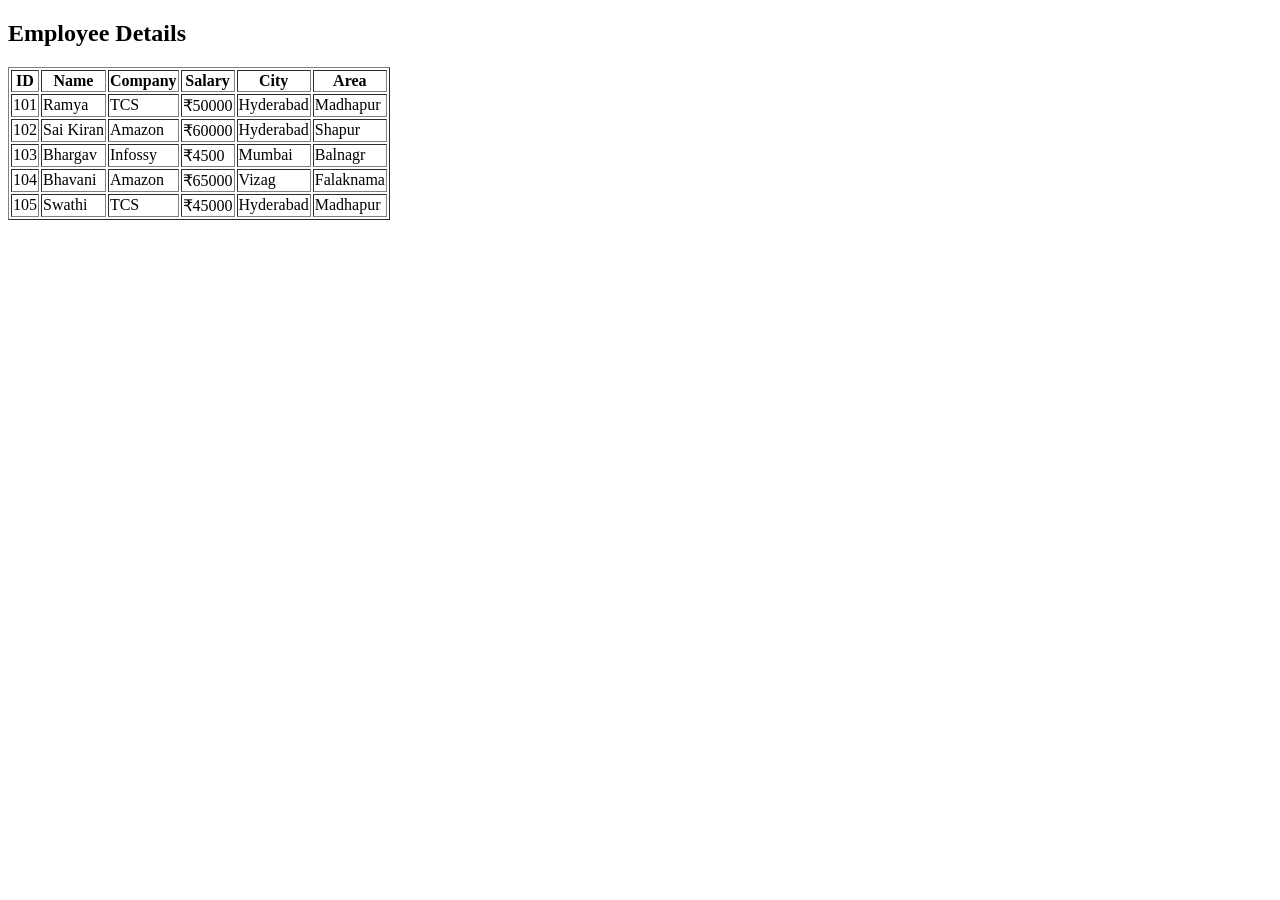
<file: array1.html>
<!DOCTYPE html>
<html lang="en">
<head>
    <meta charset="UTF-8">
    <meta name="viewport" content="width=device-width, initial-scale=1.0">
    <title>Employee Table</title>
</head>
<body>

    <h2>Employee Details</h2>

    <table border="1"  >
        <thead>
            <tr>
                <th>ID</th>
                <th>Name</th>
                <th>Company</th>
                <th>Salary</th>
                <th>City</th>
                <th>Area</th>
            </tr>
        </thead>
        <tbody id="employeeTableBody">
            <!-- JavaScript will insert rows here -->
        </tbody>
    </table>

    <script>
        // Employee Data as an Array of Objects
        const employees = [

        
        

    {
     empId: 101,
     empName: "Ramya",
     empCompany: "TCS",
     empSalary: 50000,
     empAddress: {
        empCity: "Hyderabad",
        empArea: "Madhapur"
     }
    },
{


    empId: 102,
    empName: "Sai Kiran",
    empCompany: "Amazon",
    empSalary: 60000,
    empAddress: {
       empCity: "Hyderabad",
             empArea: "Shapur"
    }
},

{
    empId: 103,
    empName: "Bhargav",
    empCompany: "Infossy",
    empSalary: 4500,
    empAddress: {
       empCity: "Mumbai",
             empArea: "Balnagr"
}
},
 {

 
    empId: 104,
    empName: "Bhavani",
    empCompany: "Amazon",
    empSalary: 65000,
    empAddress: {
       empCity: "Vizag",
             empArea: "Falaknama"
    }
},
  {
    empId: 105,
    empName: "Swathi",
    empCompany: "TCS",
    empSalary: 45000,
    empAddress: {
        empCity: "Hyderabad",
        empArea: "Madhapur"
    }
}
   
];

        // Function to Insert Data into Table
        function populateTable() {
            const tableBody = document.getElementById("employeeTableBody");

            employees.forEach(emp => {
                let row = document.createElement("tr");
                row.innerHTML = `
                    <td>${emp.empId}</td>
                    <td>${emp.empName}</td>
                    <td>${emp.empCompany}</td>
                    <td>₹${emp.empSalary}</td>
                    <td>${emp.empAddress.empCity}</td>
                    <td>${emp.empAddress.empArea}</td>
                `;
                tableBody.appendChild(row);
            });
        }

        // Call Function on Page Load
        window.onload = populateTable;
    </script>

</body>
</html>
</file>
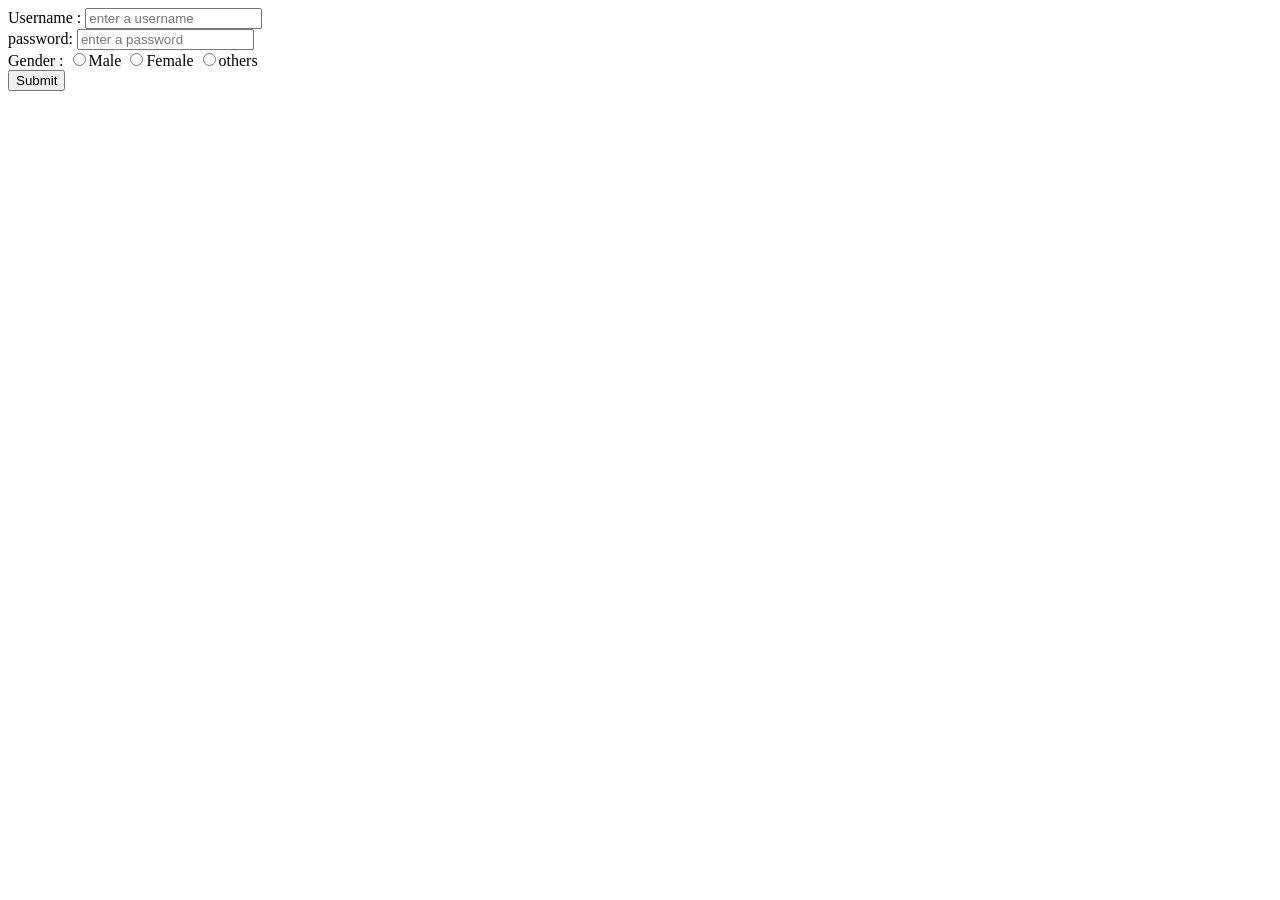
<file: dom1.html>
<!DOCTYPE html>
<html lang="en">
<head>
    <meta charset="UTF-8">
    <meta name="viewport" content="width=device-width, initial-scale=1.0">
    <title>Document</title>
</head>
<body>
    <form>
    <div class="formgroup">
        <label for="uName">Username :</label>
        <input type="text" id="uName" placeholder="enter a username">
        </div>

        <div class="formgroup">
            <label for="uPass">password:</label>
            <input type="password" id="uPass" placeholder="enter a password">

        </div>

    <div class="formgroup"></div> 
    <label for="">Gender :</label>
    <input type="radio" name="gender" value="male"><span>Male</span>
    <input type="radio" name="gender" value="Female"><span>Female</span>
    <input type="radio" name="gender" value="others"><span>others</span>
</div>
<div class="formgroup">
    <input type="submit">
</div>
    </form>


    <script src="./dom1.js"></script>
</body>
</html>
</file>
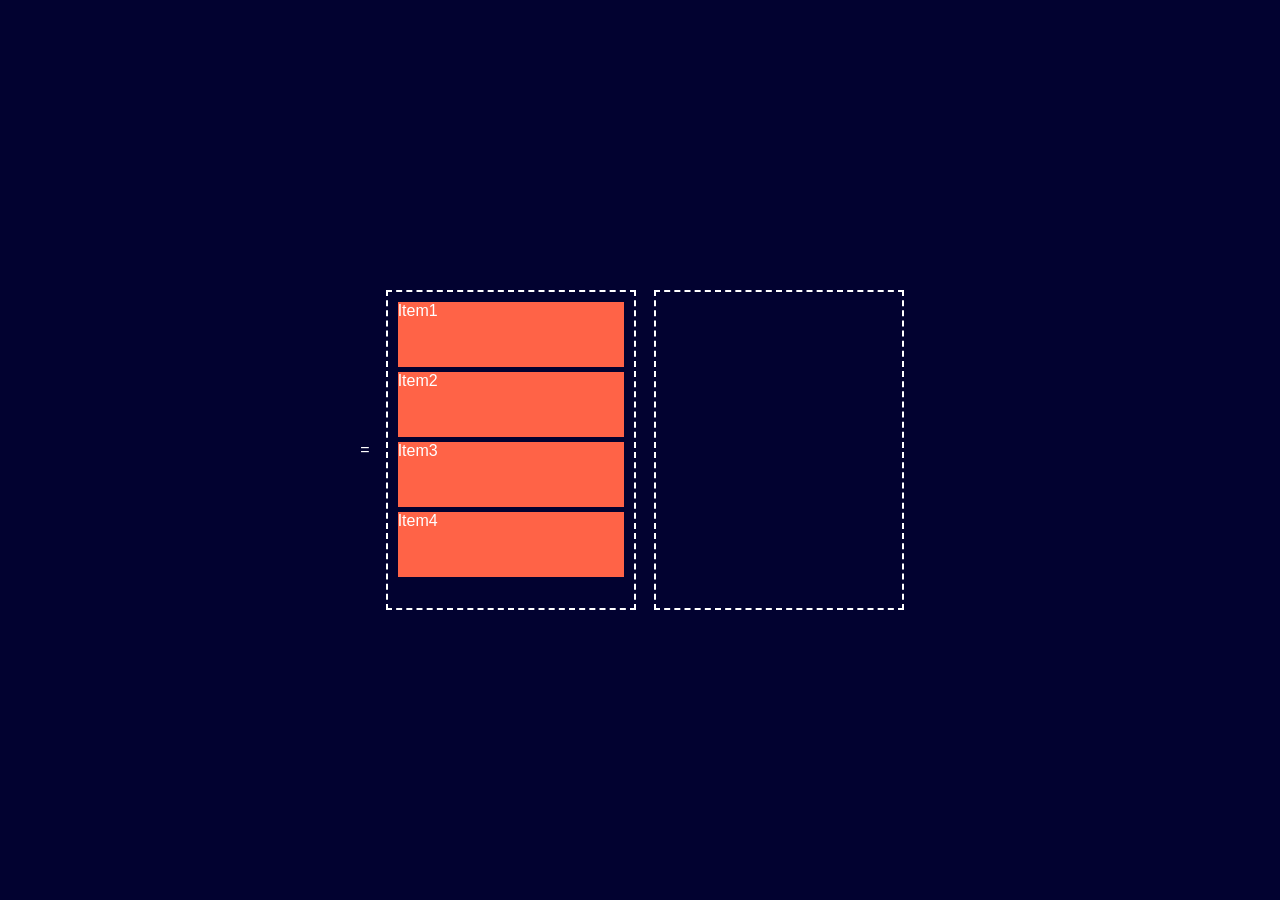
<file: dragdrop.html>
=<!DOCTYPE html>
<html lang="en">
<head>
    <meta charset="UTF-8">
    <meta name="viewport" content="width=device-width, initial-scale=1.0">
    <title>Drag & Drop</title>
    <style>
        *{
            box-sizing: border-box;
            margin: 0px;
            padding: 0px;
        }
        body{
            font-family: sans-serif;
            width: 100%;
            height: 100vh;
            display: flex;
            align-items: center;
            justify-content: center;
            background-color: rgb(2, 2, 48);
            color: #fff;
        }
        .container{
            width: 550px;
            height: 400px;
            display: flex;
            align-items: center;
            justify-content: center;
        }
        #left , #right{
            width: 250px;
            height: 320px;
            border: 2.5px dashed #fff;
            margin:9px;
            padding: 10px;
        }
        .items{
            width: 100%;
            height: 65px;
            margin-bottom:5px ;
            background-color: tomato;
        }
    </style>
</head>
<body>
    
    <div class="container">
        <div id="left">
            <div class="items" draggable="true">Item1</div>
            <div class="items" draggable="true">Item2</div>
            <div class="items" draggable="true">Item3</div>
            <div class="items" draggable="true">Item4</div>
        </div>
        <div id="right">
           
        </div>
    </div>

    <!-- !internal javascript -->
    <script>
        let items = document.querySelectorAll(".items");
        let left = document.querySelector("#left");
        let right = document.querySelector("#right");

        // console.log(items);
        [...items].map(element=>{
           element.addEventListener("dragstart",event=>{
            // console.log(event.target);
            let selected = event.target;

            // ! right side droping
            right.addEventListener("dragover",event=>{
                event.preventDefault();
            })
            right.addEventListener("drop" , event=>{
                // console.log(selected);
                right.appendChild(selected);
                selected = null;
            });


            // !left side droping
            left.addEventListener("dragover",event=>{
                event.preventDefault();
            })
            left.addEventListener("drop" , event=>{
                left.appendChild(selected);
                selected = null;
            })
           })
        })
    </script>
</body>
</html>
</file>
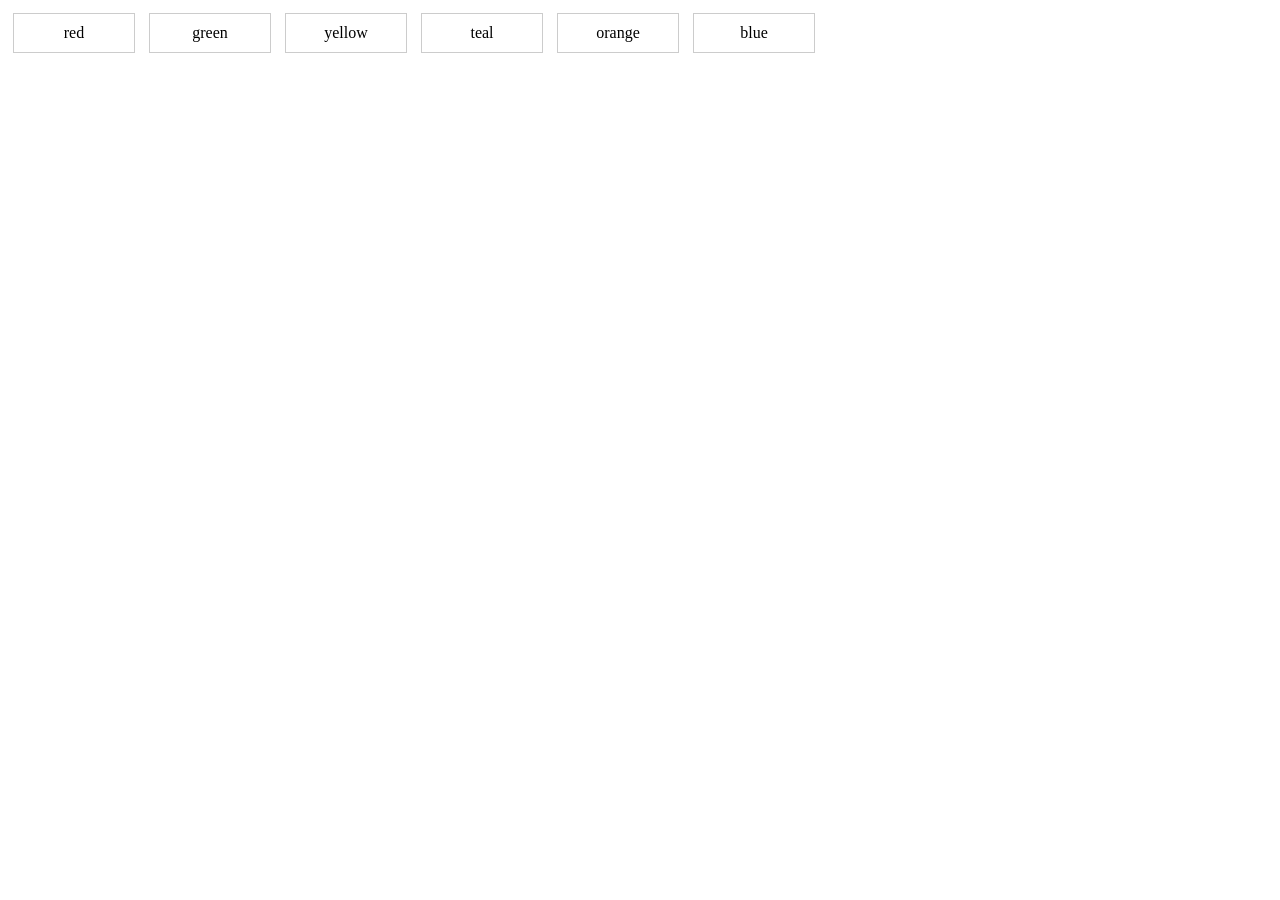
<file: mouseover.html>
<!DOCTYPE html>
<html lang="en">
<head>
  <meta charset="UTF-8">
  <meta name="viewport" content="width=device-width, initial-scale=1.0">
  <title>Mouse Over Events</title>
  <style>
    div {
      padding: 10px;
      margin: 5px;
      border: 1px solid #ccc;
      display: inline-block;
      cursor: pointer;
      text-align: center;
      width: 100px;
    }
  </style>
</head>
<body>
  <div>red</div>
  <div>green</div>
  <div>yellow</div>
  <div>teal</div>
  <div>orange</div>
  <div>blue</div>

  <script>
    // Select all div elements
    const divs = document.querySelectorAll("div");

    // Add event listeners to each div
    divs.forEach(div => {
      const originalColor = div.style.backgroundColor; // Store the original background color
      div.addEventListener("mouseover", () => {
        div.style.backgroundColor = div.textContent; // Set background to the text color
      });
      div.addEventListener("mouseout", () => {
        div.style.backgroundColor = originalColor; // Reset to the original background
      });
    });
  </script>
</body>
</html>
</file>
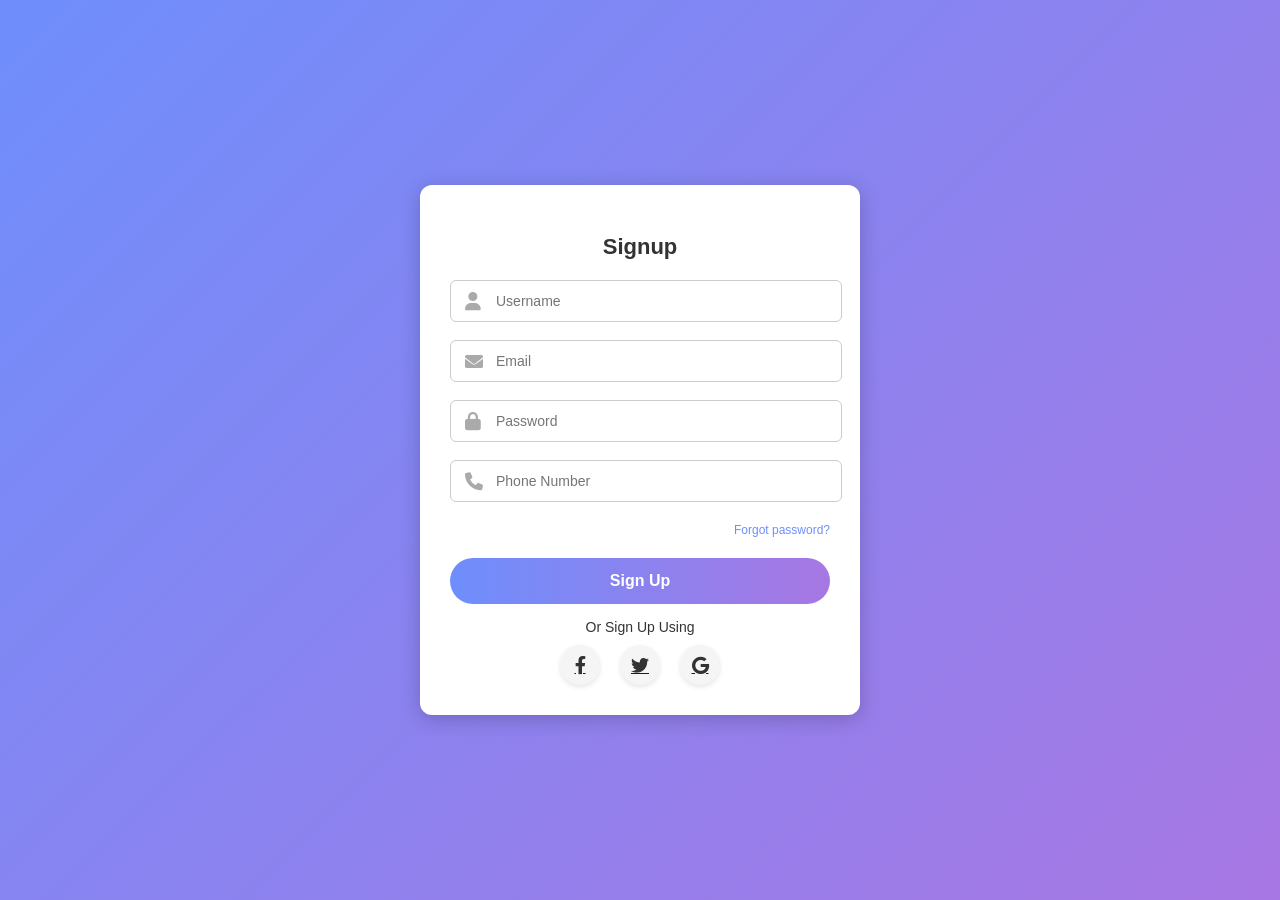
<file: sign.html>
<!DOCTYPE html>
<html lang="en">
<head>
  <meta charset="UTF-8">
  <meta name="viewport" content="width=device-width, initial-scale=1.0">
  <title>Signup Form</title>
  <style>
    /* Global Styles */
    body {
      margin: 0;
      padding: 0;
      font-family: Arial, sans-serif;
      display: flex;
      justify-content: center;
      align-items: center;
      min-height: 100vh;
      background: linear-gradient(135deg, #6e8efb, #a777e3);
    }

    /* Container Styling */
    .signup-container {
      width: 380px; /* Precise width */
      background: #fff;
      padding: 30px;
      border-radius: 12px;
      box-shadow: 0 4px 20px rgba(0, 0, 0, 0.2);
      text-align: center;
    }

    .signup-container h2 {
      font-size: 22px; /* Precise heading size */
      font-weight: bold;
      color: #333;
      margin-bottom: 20px; /* Spacing below heading */
    }

    /* Input Fields */
    .input-group {
      position: relative;
      margin-bottom: 18px; /* Spacing between fields */
    }

    .input-group input {
      width: calc(100% - 50px); /* Adjust input width to account for icon */
      padding: 12px 15px; /* Top/Bottom and Side padding */
      font-size: 14px;
      border: 1px solid #ccc;
      border-radius: 6px;
      outline: none;
      padding-left: 45px; /* Space for the left icon */
    }

    .input-group input:focus {
      border-color: #6e8efb;
    }

    .input-group i {
      position: absolute;
      top: 50%;
      left: 15px; /* Distance from the left */
      transform: translateY(-50%);
      font-size: 18px; /* Icon size */
      color: #aaa;
    }

    /* Forgot Password Link */
    .forgot-password {
      text-align: right;
      margin-bottom: 20px;
    }

    .forgot-password a {
      font-size: 12px;
      color: #6e8efb;
      text-decoration: none;
    }

    .forgot-password a:hover {
      text-decoration: underline;
    }

    /* Signup Button */
    .signup-btn {
      width: 100%; /* Full width button */
      padding: 14px; /* Padding inside button */
      background: linear-gradient(90deg, #6e8efb, #a777e3);
      color: #fff;
      font-size: 16px; /* Button font size */
      font-weight: bold;
      border: none;
      border-radius: 25px;
      cursor: pointer;
      transition: all 0.3s ease;
    }

    .signup-btn:hover {
      background: linear-gradient(90deg, #a777e3, #6e8efb);
    }

    /* Social Signup Section */
    .social-signup {
      margin-top: 15px;
    }

    .social-signup p {
      font-size: 14px;
      color: #333;
      margin-bottom: 10px;
    }

    .social-icons {
      display: flex;
      justify-content: center;
      gap: 20px; /* Equal spacing between icons */
    }

    .social-icons a {
      width: 40px;
      height: 40px;
      display: flex;
      justify-content: center;
      align-items: center;
      background: #f5f5f5;
      border-radius: 50%;
      box-shadow: 0 2px 5px rgba(0, 0, 0, 0.1);
      transition: background-color 0.3s ease;
    }

    .social-icons a:hover {
      background: #e0e0e0;
    }

    .social-icons i {
      font-size: 18px;
      color: #333;
    }
  </style>
  <link href="https://cdnjs.cloudflare.com/ajax/libs/font-awesome/6.0.0-beta3/css/all.min.css" rel="stylesheet">
</head>
<body>
  <div class="signup-container">
    <h2>Signup</h2>
    <form>
      <!-- Username Field -->
      <div class="input-group">
        <i class="fas fa-user"></i>
        <input type="text" placeholder="Username" required>
      </div>
      <!-- Email Field -->
      <div class="input-group">
        <i class="fas fa-envelope"></i>
        <input type="email" placeholder="Email" required>
      </div>
      <!-- Password Field -->
      <div class="input-group">
        <i class="fas fa-lock"></i>
        <input type="password" placeholder="Password" required>
      </div>
      <!-- Phone Number Field -->
      <div class="input-group">
        <i class="fas fa-phone"></i>
        <input type="tel" placeholder="Phone Number" required>
      </div>
      <!-- Forgot Password -->
      <div class="forgot-password">
        <a href="#">Forgot password?</a>
      </div>
      <!-- Signup Button -->
      <button type="submit" class="signup-btn">Sign Up</button>
    </form>
    <div class="social-signup">
      <p>Or Sign Up Using</p>
      <div class="social-icons">
        <a href="#"><i class="fab fa-facebook-f"></i></a>
        <a href="#"><i class="fab fa-twitter"></i></a>
        <a href="#"><i class="fab fa-google"></i></a>
      </div>
    </div>
  </div>
</body>
</html>
</file>
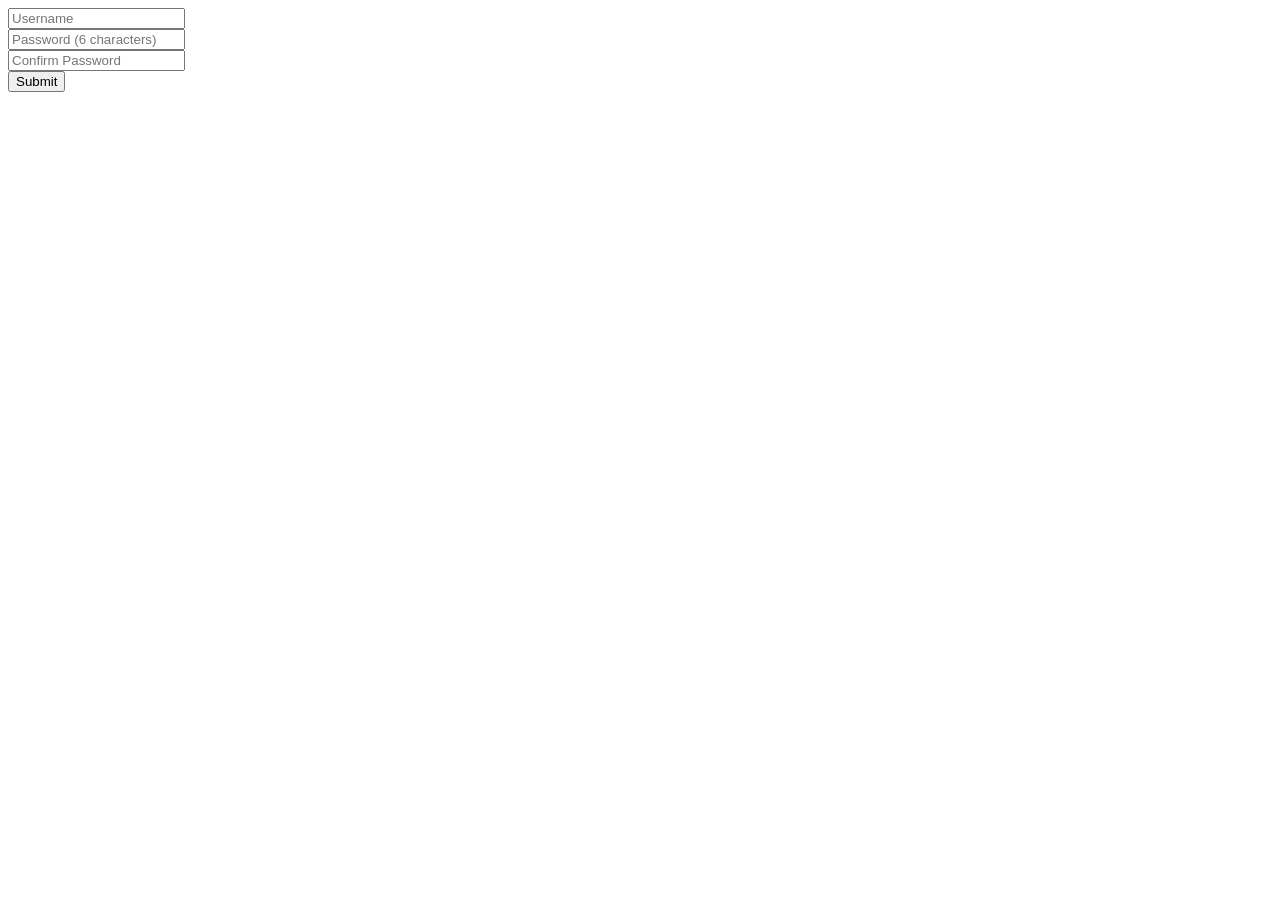
<file: signup.html>
<!DOCTYPE html>
<html lang="en">
<head>
    <meta charset="UTF-8">
    <meta name="viewport" content="width=device-width, initial-scale=1.0">
    <title>Document</title>
</head>
<body>
    <form id ="signupForm">
        <div class = "input-group"></div>
    <input type="text" id="username" placeholder="Username">
    <div class = "input-group"></div>
    <input type="password" id="password" placeholder="Password (6 characters)">
    <div class = "input-group"></div>
    <input type="password" id="confirmPassword" placeholder="Confirm Password">
    <div class = "input-group"></div>
    <button type="submit">Submit</button>
</form>
</body>
</html>
</file>
